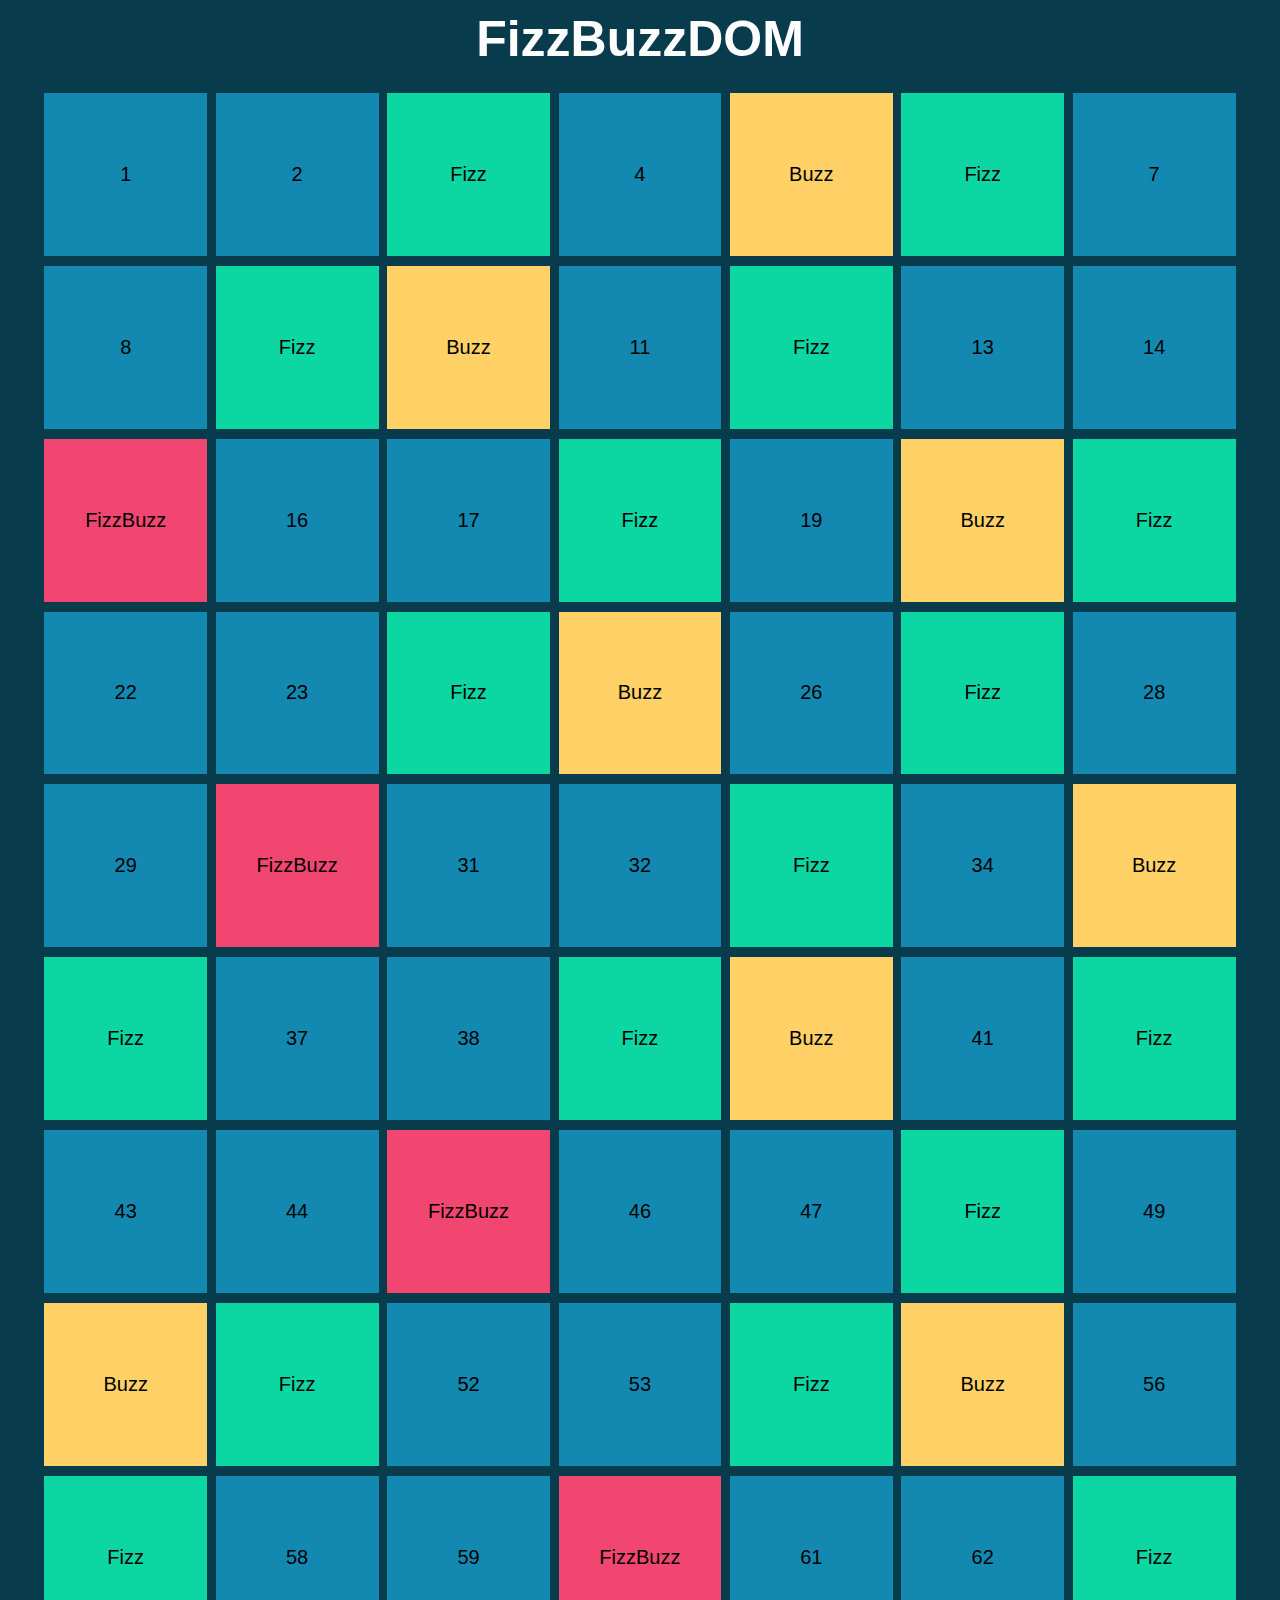
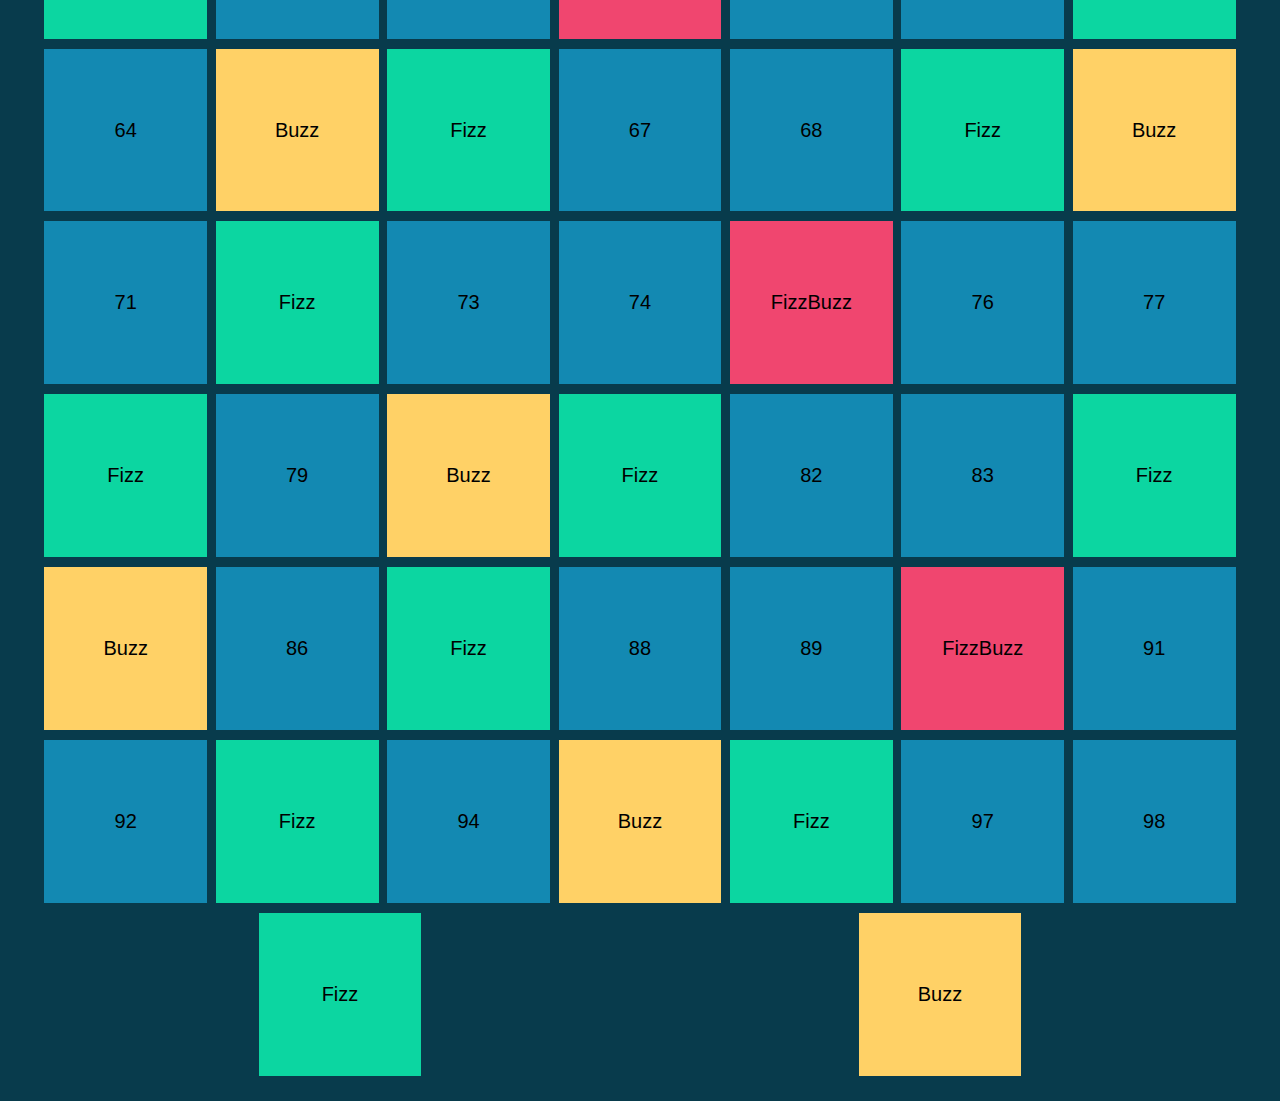
<file: bonus 2/index.html>
<!DOCTYPE html>
<html lang="en">
    
    <head>
        <meta charset="UTF-8">
        <meta name="viewport" content="width=device-width, initial-scale=1.0">
        <title>Fizzbuzz</title>
        <!--css my style-->
        <link rel="stylesheet" href="css/style.css">
    </head>

    <body>

        <main>

            <h1>FizzBuzzDOM</h1>

            <div class="container">

            </div>

        </main>

        <!--javascript-->
        <script src="js/script.js"></script>

    </body>

</html>
</file>
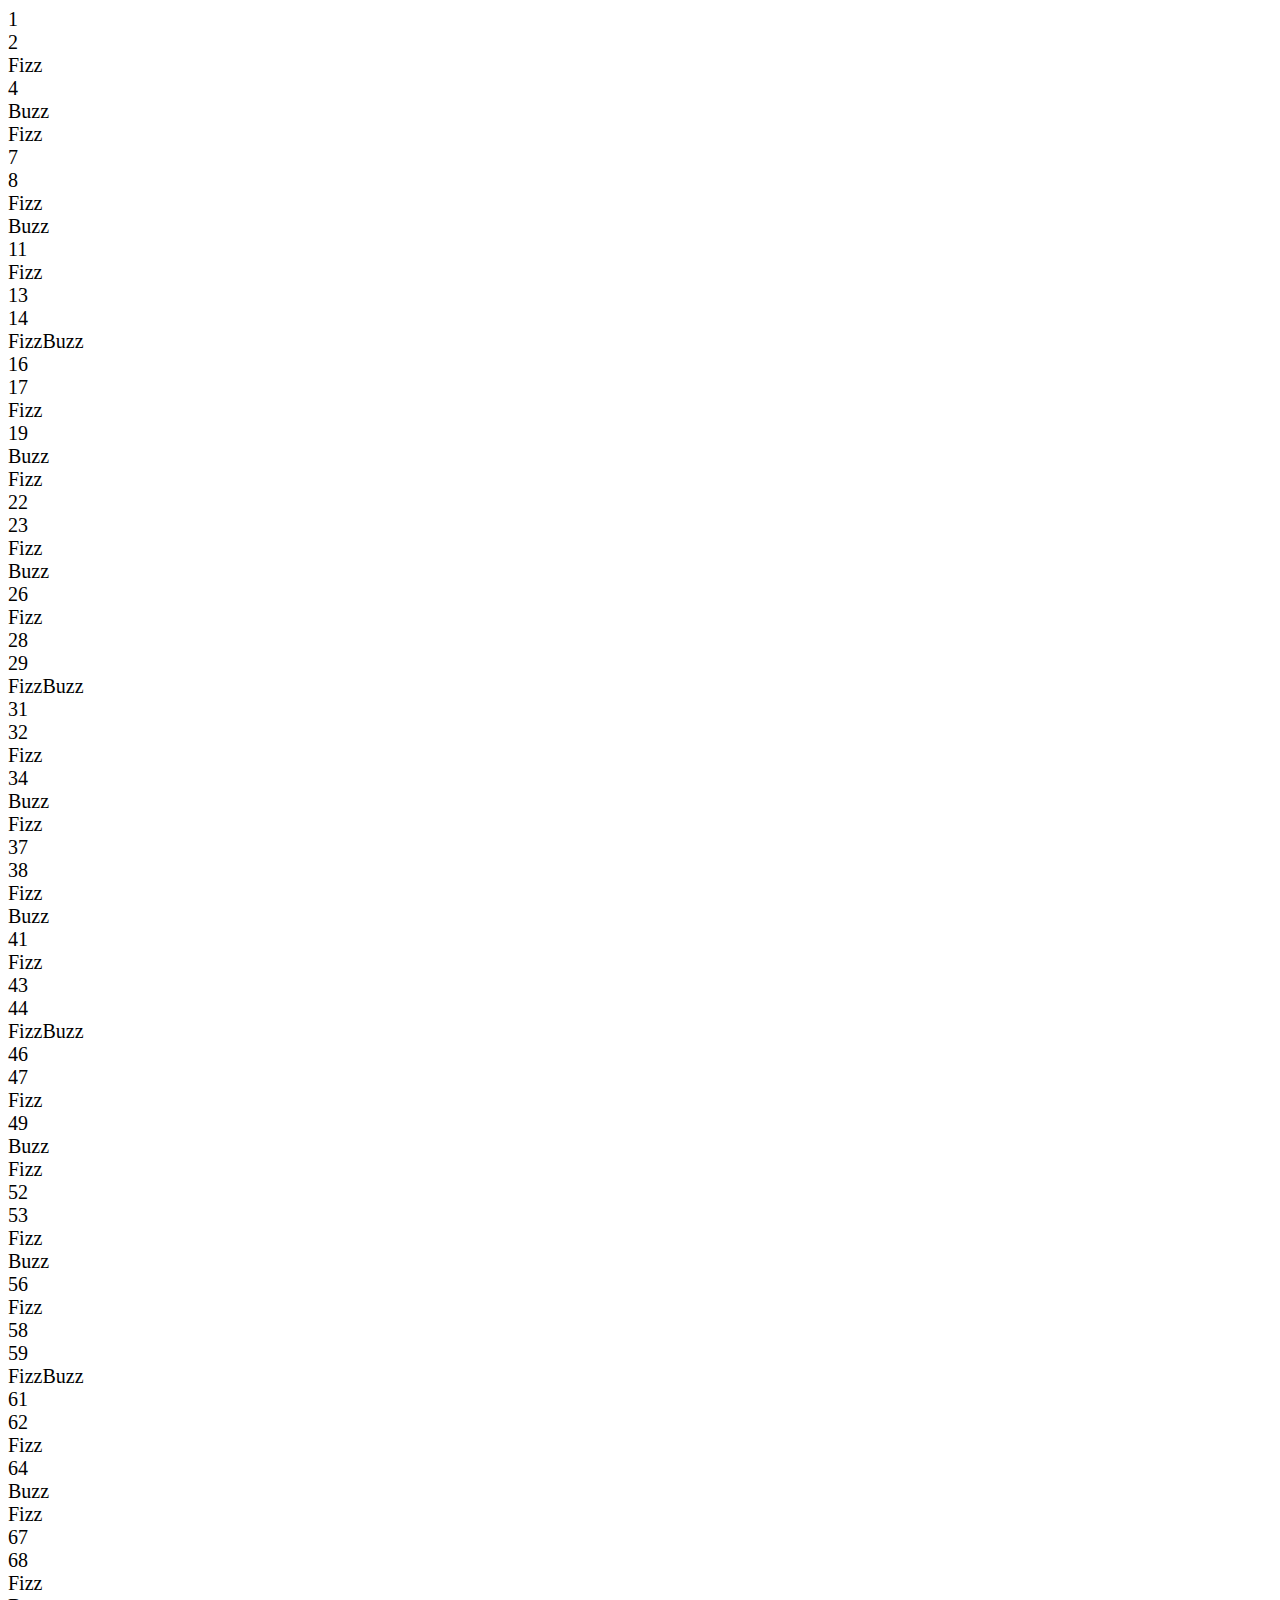
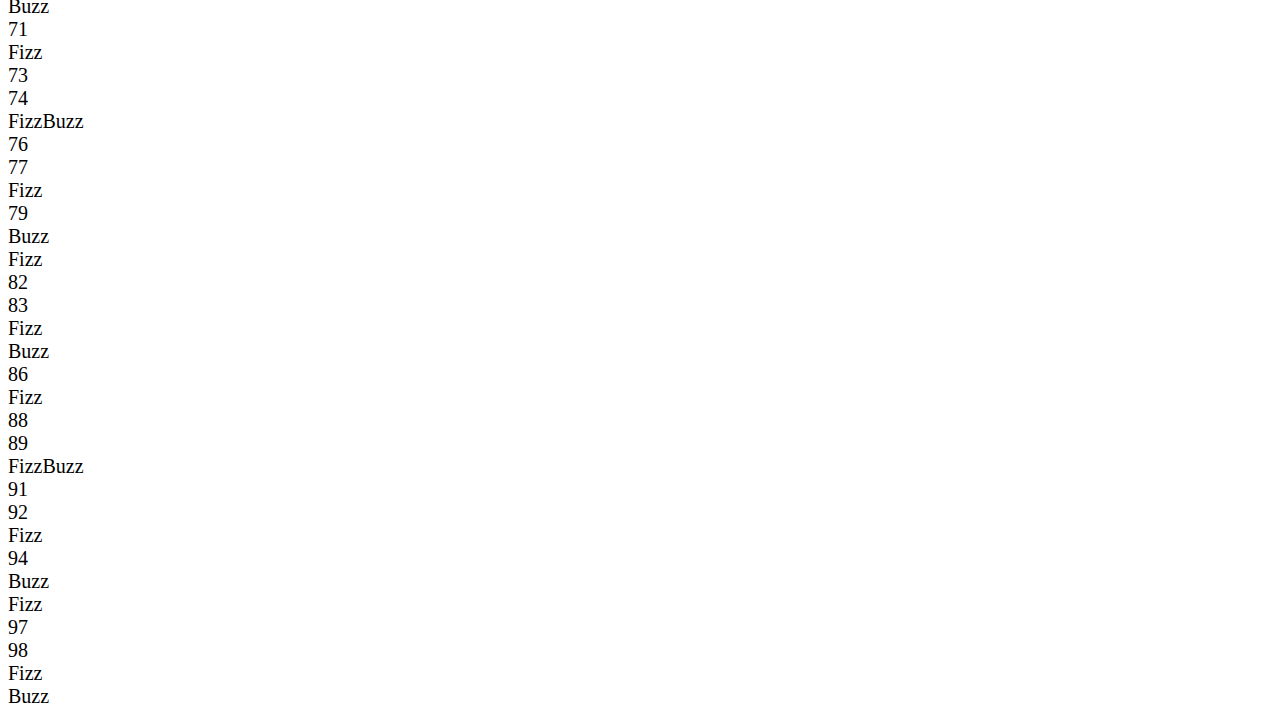
<file: bonus/index.html>
<!DOCTYPE html>
<html lang="en">
    
    <head>
        <meta charset="UTF-8">
        <meta name="viewport" content="width=device-width, initial-scale=1.0">
        <title>Fizzbuzz</title>
        <!--css my style-->
        <link rel="stylesheet" href="css/style.css">
    </head>

    <body>

        <div class="container">
            

            
        </div>


        <!--javascript-->
        <script src="js/script.js"></script>

    </body>

</html>
</file>
<file: bonus 2/css/style.css>
* {
    font-size: 20px;
    margin: 0;
    padding: 0;
    font-family: Arial, Helvetica, sans-serif;
}

body {
    background-color: #083b4c;
}

h1 {
    margin: 10px 0;
    text-align: center;
    color: #fff;
    font-size: 50px;
}

.container {
    display: flex;
    flex-wrap: wrap;
    justify-content: space-between;
    width: 1200px;
    height: 100%;
    margin: 20px auto;
}

.square {
    display: flex;
    align-items: center;
    justify-content: center;
    width: calc(95% / 7);
    margin: 5px auto;
    height: 162.85px;
    background-color: #1389b2;
}

.red {
    background-color: #f0466f;
}

.yellow {
    background-color: #ffd166;
}

.green {
    background-color: #0cd6a1;
}
</file>
<file: bonus/css/style.css>
* {
    font-size: 20px;
}
</file>
